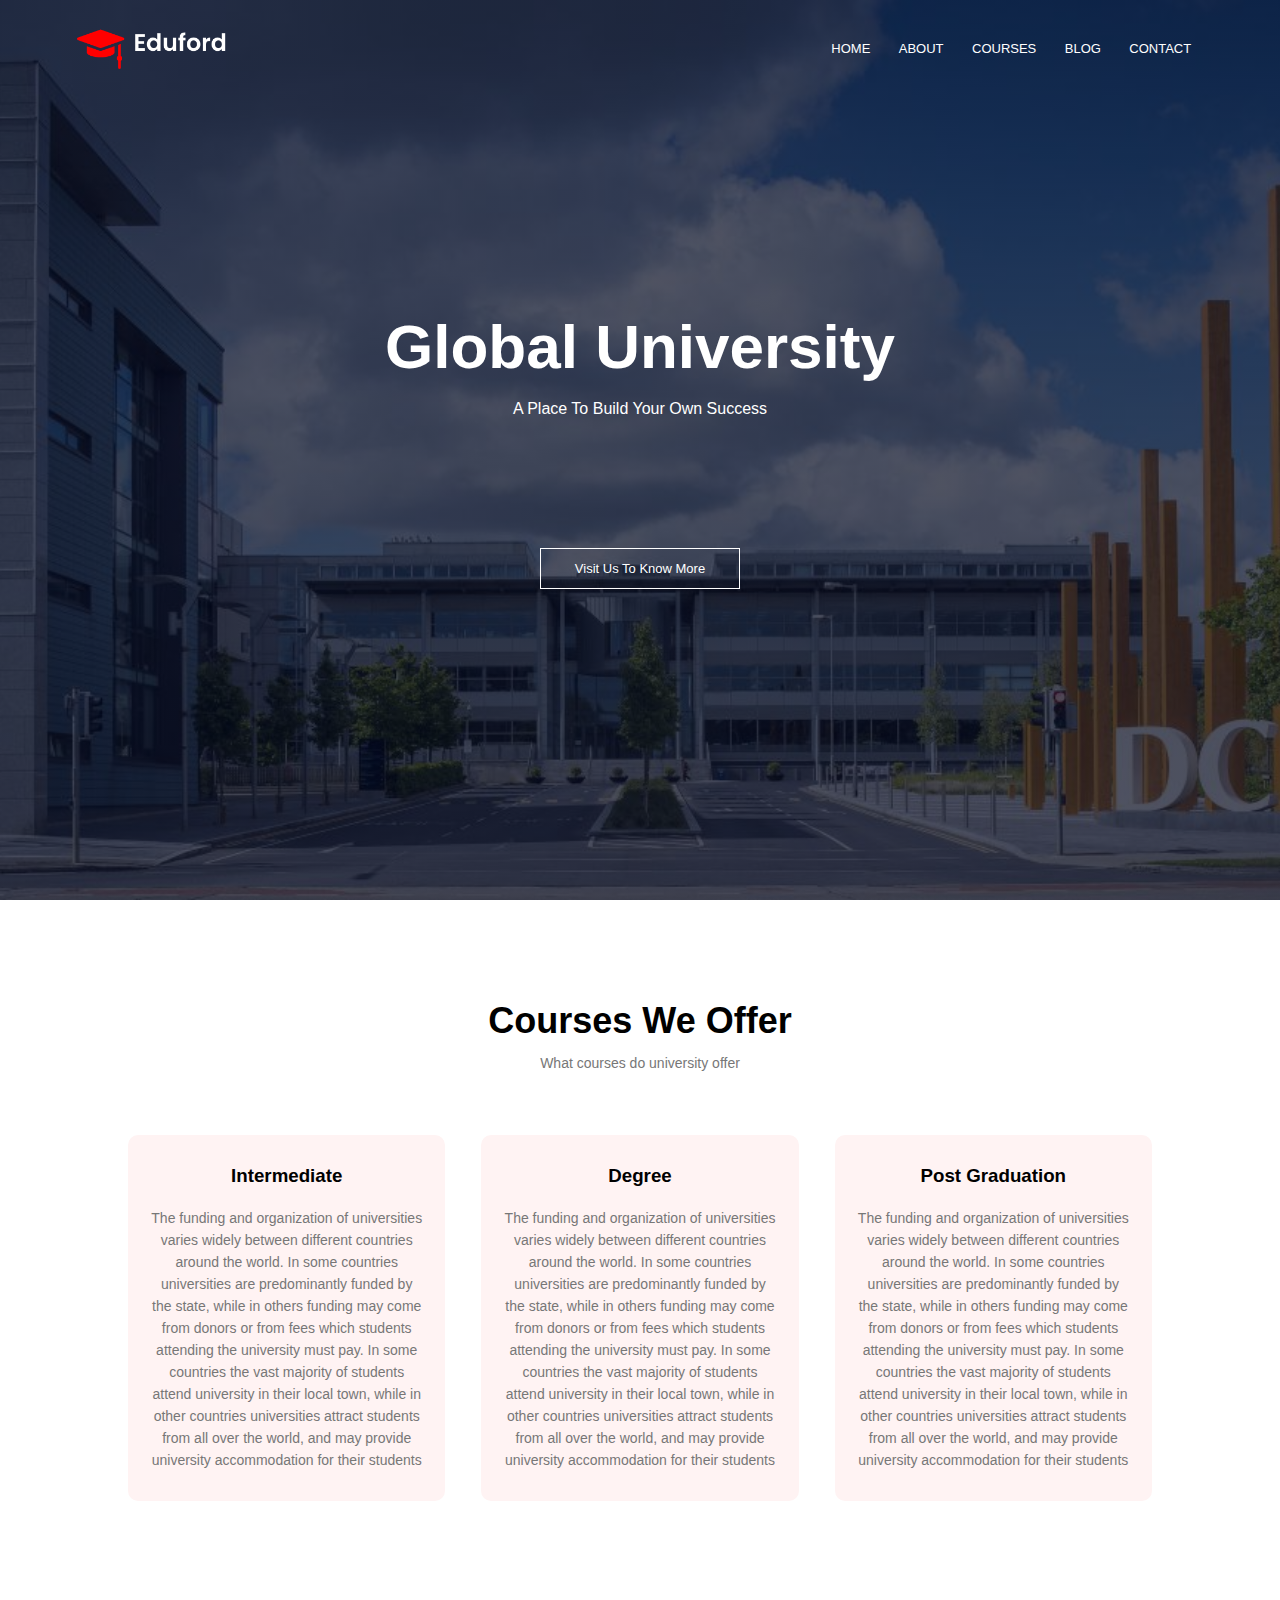
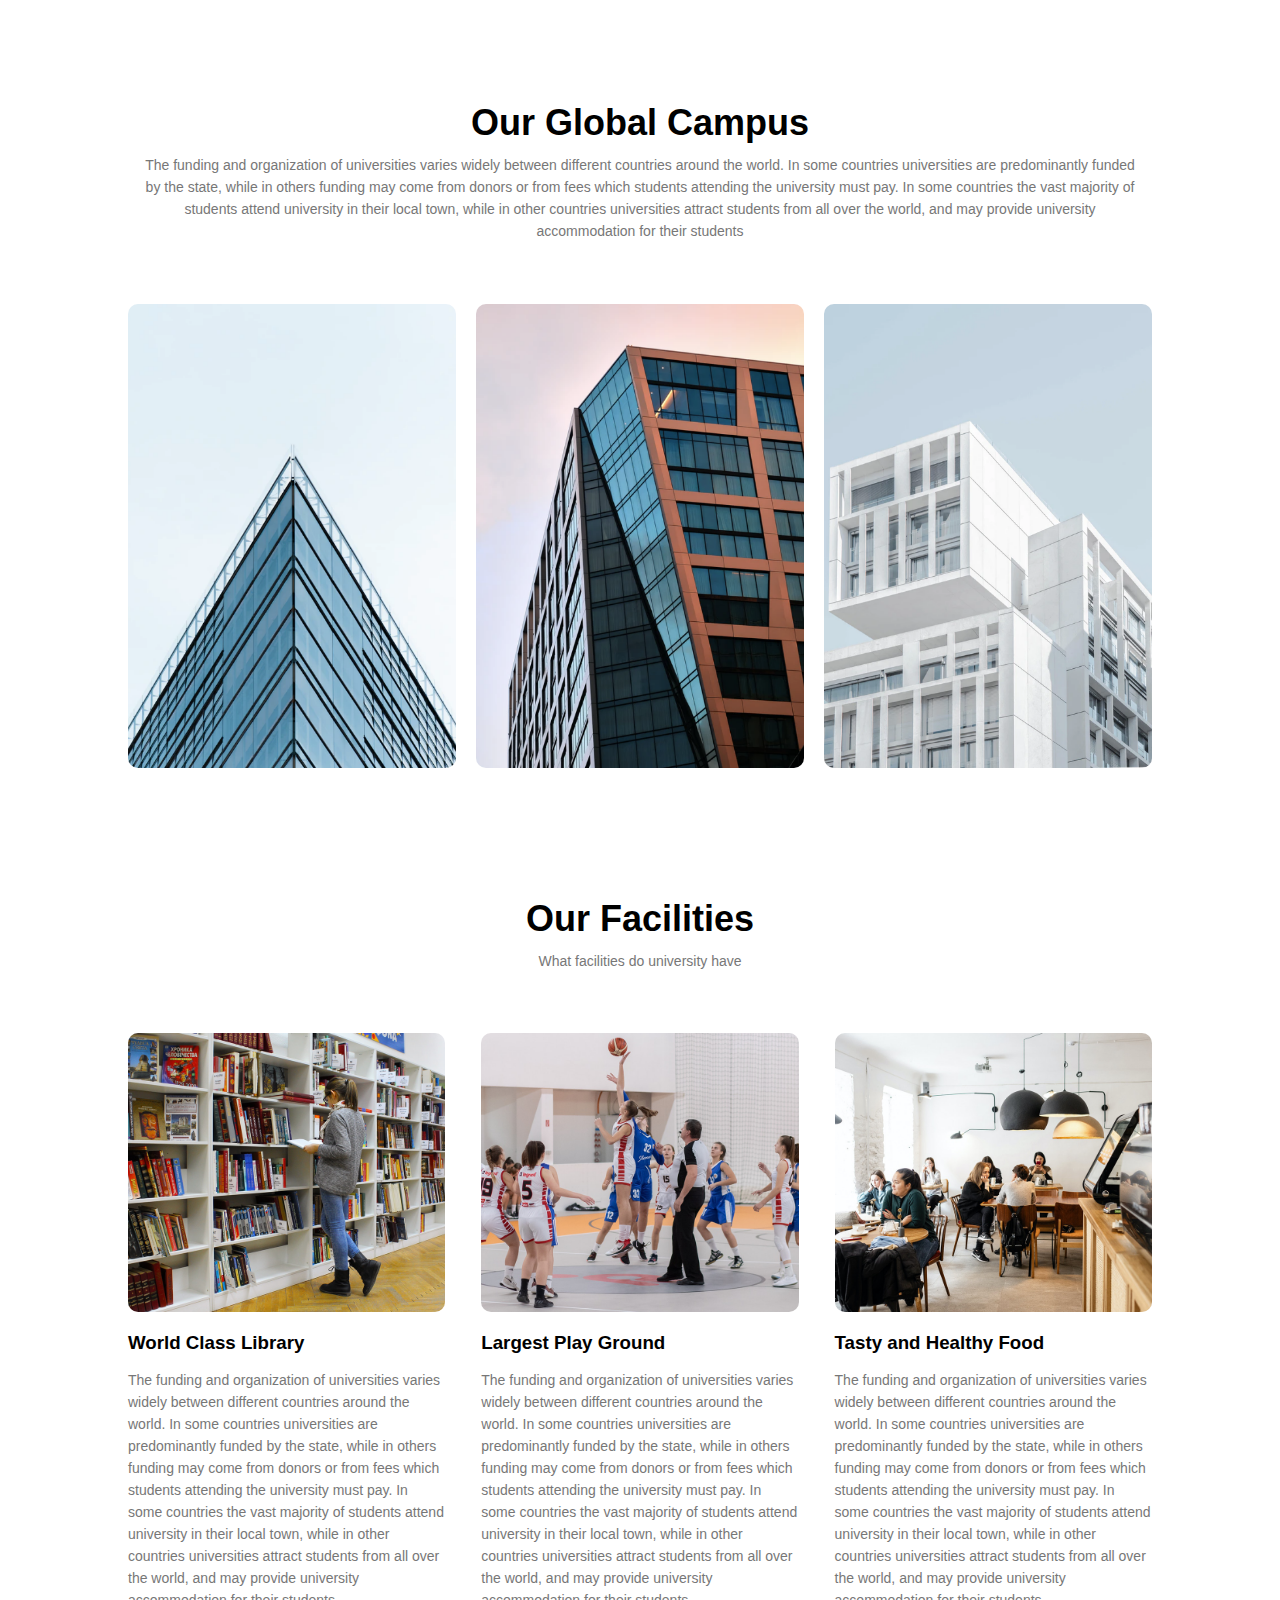
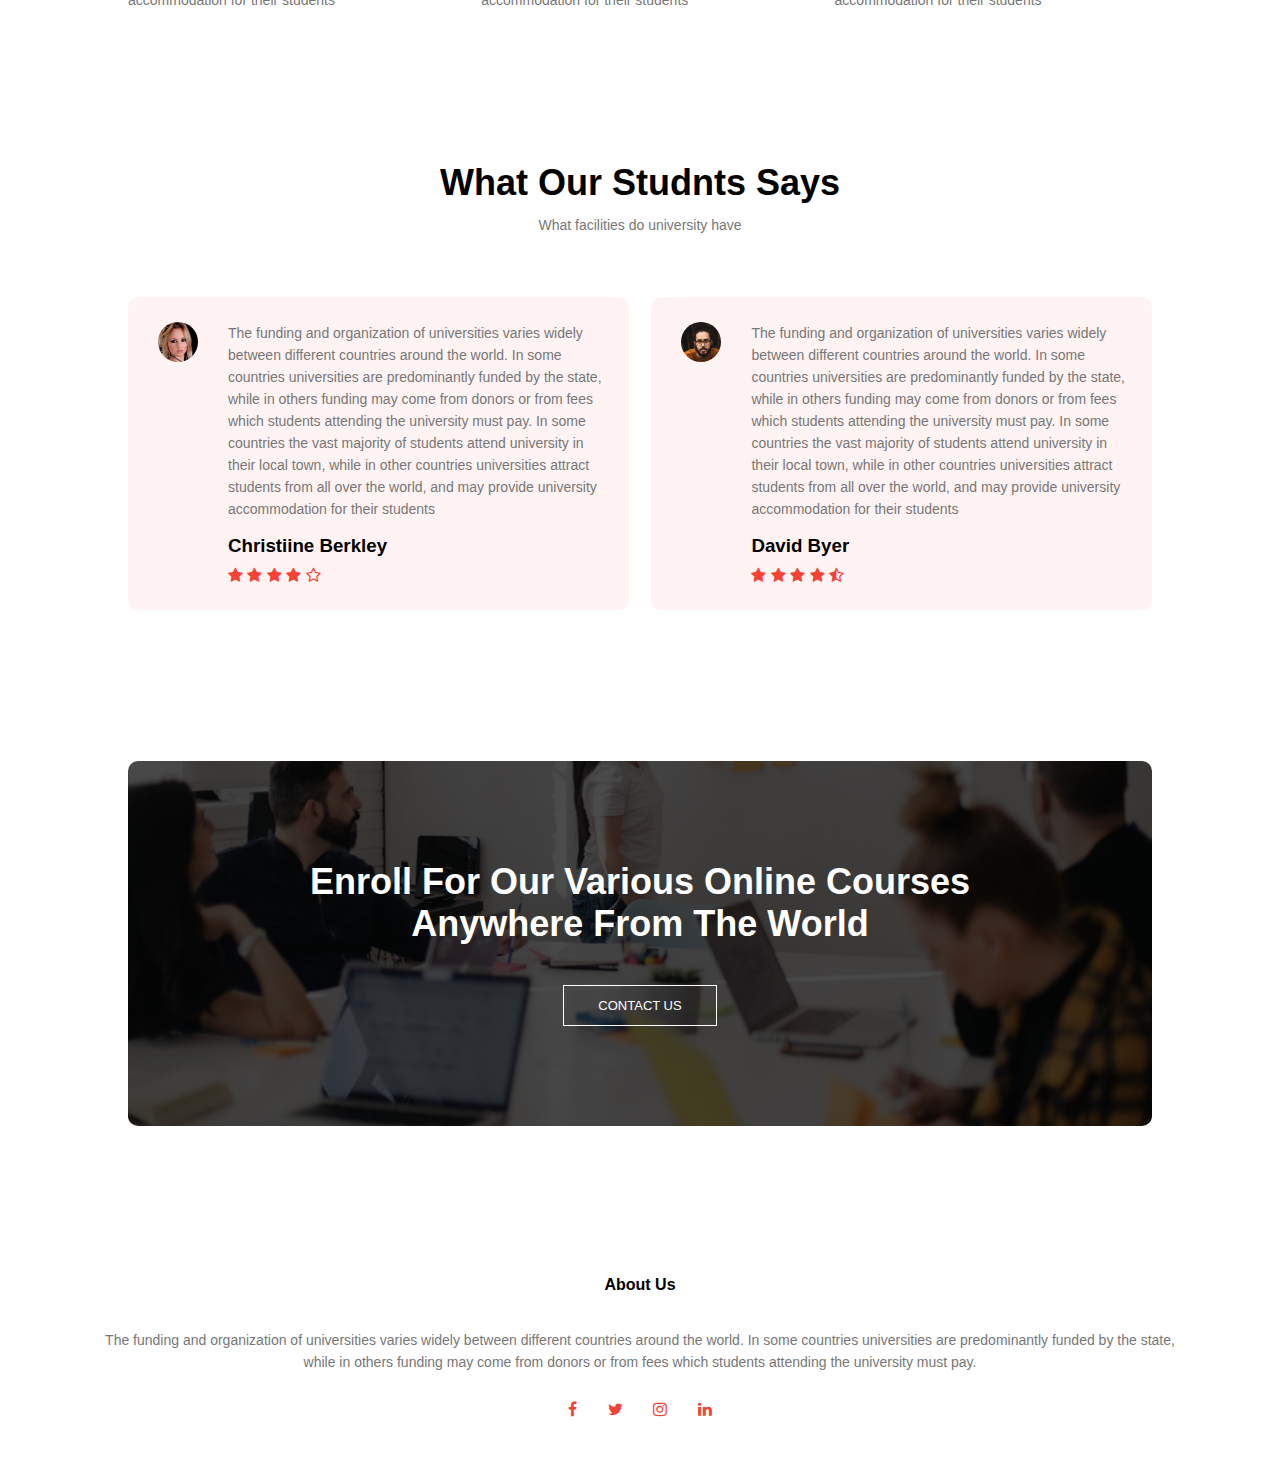
<file: index.html>
<!DOCTYPE html>
<html lang="en">
<head>
    <meta charset="UTF-8">
    <meta http-equiv="X-UA-Compatible" content="IE=edge">
    <meta name="viewport" content="width=device-width, initial-scale=1.0">
    <title> University Website </title>
    <link rel="stylesheet" href="style.css"> 
    <link rel="preconnect" href="https://fonts.googleapis.com">
    <link rel="preconnect" href="https://fonts.gstatic.com" crossorigin>

    <link rel="stylesheet" href="http://stackpath.bootstrapcdn.com/font-awesome/4.7.0/css/font-awesome.min.css">
    
</head>
<body>
    <section class="header">
        <nav> 
            <a href="index.html"><img src="images/logo.png"></a>
            <div class="nav-links">
                <ul>
                    <li><a href="index.html">HOME</a></li>
                    <li><a href="about.html">ABOUT</a></li> 
                    <li><a href="course.html">COURSES</a></li>
                    <li><a href="blog.html">BLOG</a></li>
                    <li><a href="contact.html">CONTACT</a></li>

                </ul>
            </div> 
           
        </nav>
        <div class="text-box">
            <h1>Global University</h1>
            <br> A Place To Build Your Own Success 
        </p>
                                                            
            </p>
             <a href="" class="hero-btn">Visit Us To Know More</a>
        </div> 
        <!-----courses-------->       
    </section>
    <section class="course">
     <h1>Courses We Offer</h1>
     <p>What courses do university offer</p>
     <div class="row">
         <div class="course-col">
             <h3>Intermediate</h3>
             <p>The funding and organization of universities varies widely between different countries around the world. In some countries universities are predominantly funded by the state, while in others funding may come from donors or from fees which students attending the university must pay. In some countries the vast majority of students attend university in their local town, while in other countries universities attract students from all over the world, and may provide university accommodation for their students</p>
     
            </div>
            <div class="course-col">
                <h3>Degree</h3>
            <p>The funding and organization of universities varies widely between different countries around the world. In some countries universities are predominantly funded by the state, while in others funding may come from donors or from fees which students attending the university must pay. In some countries the vast majority of students attend university in their local town, while in other countries universities attract students from all over the world, and may provide university accommodation for their students</p>
            </div>
            <div class="course-col">
                <h3>Post Graduation</h3>
                <p>The funding and organization of universities varies widely between different countries around the world. In some countries universities are predominantly funded by the state, while in others funding may come from donors or from fees which students attending the university must pay. In some countries the vast majority of students attend university in their local town, while in other countries universities attract students from all over the world, and may provide university accommodation for their students</p>
        
               </div>
     </div>
 <!------campus------>
    </section>
    <section class="campus">
        <h1>Our Global Campus</h1>
        <p>The funding and organization of universities varies widely between different countries around the world. In some countries universities are predominantly funded by the state, while in others funding may come from donors or from fees which students attending the university must pay. In some countries the vast majority of students attend university in their local town, while in other countries universities attract students from all over the world, and may provide university accommodation for their students</p>
         
        <div class="row">
            <div class="campus-col">
                <img src="images/london.png">   
                <div class="layer">
                    <h3> LONDON </h3>
                </div>
            </div>

            <div class="campus-col">
                <img src="images/newyork.png">   
                <div class="layer">
                    <h3> NEW YORK </h3>
                </div>
            </div>

            <div class="campus-col">
                <img src="images/washington.png">   
                <div class="layer">
                    <h3> WASINGTON </h3>
                </div>
            </div>
           
        </div>
    </section>  

    <!------facilities------->

    <section class="facilities">
        <h1>Our Facilities</h1>
        <p> What facilities do university have</p>
        <div class="row">
            <div class="facilities-col">
                <img src="images/library.png">
                <h3>World Class Library</h3>
                <p>The funding and organization of universities varies widely between different countries around the world. In some countries universities are predominantly funded by the state, while in others funding may come from donors or from fees which students attending the university must pay. In some countries the vast majority of students attend university in their local town, while in other countries universities attract students from all over the world, and may provide university accommodation for their students  </p>
            </div>
            <div class="facilities-col">
                <img src="images/basketball.png">
                <h3>Largest Play Ground</h3>
                <p>The funding and organization of universities varies widely between different countries around the world. In some countries universities are predominantly funded by the state, while in others funding may come from donors or from fees which students attending the university must pay. In some countries the vast majority of students attend university in their local town, while in other countries universities attract students from all over the world, and may provide university accommodation for their students  </p>
            </div>
            <div class="facilities-col">
                <img src="images/cafeteria.png">
                <h3>Tasty and Healthy Food</h3>
                <p>The funding and organization of universities varies widely between different countries around the world. In some countries universities are predominantly funded by the state, while in others funding may come from donors or from fees which students attending the university must pay. In some countries the vast majority of students attend university in their local town, while in other countries universities attract students from all over the world, and may provide university accommodation for their students  </p>
            </div>
        </div>

     </section>

 <!----tesimonials----->

   <section class="testimonials">
    <h1>What Our Studnts Says</h1>
    <p> What facilities do university have</p>
    <div class="row">
        <div class="testimonial-col">
            <img src="images/user1.jpg">
            <div>  
            <p>The funding and organization of universities varies widely between different countries around the world. In some countries universities are predominantly funded by the state, while in others funding may come from donors or from fees which students attending the university must pay. In some countries the vast majority of students attend university in their local town, while in other countries universities attract students from all over the world, and may provide university accommodation for their students  </p>
            <h3>Christiine Berkley</h3>
            <i class="fa fa-star"></i>
            <i class="fa fa-star"></i>
            <i class="fa fa-star"></i>
            <i class="fa fa-star"></i>
            <i class="fa fa-star-o"></i>
        
        </div>
    </div>
    <div class="testimonial-col">
         <img src="images/user2.jpg">
            <div>
            <p>The funding and organization of universities varies widely between different countries around the world. In some countries universities are predominantly funded by the state, while in others funding may come from donors or from fees which students attending the university must pay. In some countries the vast majority of students attend university in their local town, while in other countries universities attract students from all over the world, and may provide university accommodation for their students  </p>
            <h3>David Byer</h3>
            <i class="fa fa-star"></i>
            <i class="fa fa-star"></i>
            <i class="fa fa-star"></i>
            <i class="fa fa-star"></i>
            <i class="fa fa-star-half-o"></i>
        
        </div>
      </div> 
    </div>
   </section>


   <!----call TO Action----->

<section class="cta">
    <h1>Enroll For Our Various Online Courses<br>Anywhere From The World </h1>
     <a href=""class="hero-btn">CONTACT US</a>

</section>
<!-----Footer------>
<section class="footer">
    <h4>About Us</h4>
    <p>The funding and organization of universities varies widely between different countries around the world. In some countries universities are predominantly funded by the state,<br> while in others funding may come from donors or from fees which students attending the university must pay. </p>
     <div class="icons">
         <i class="fa fa-facebook"></i>
         <i class="fa fa-twitter"></i>
         <i class="fa fa-instagram"></i>
         <i class="fa fa-linkedin"></i>
     </div>
</section>
     
</body>
</html>
</file>
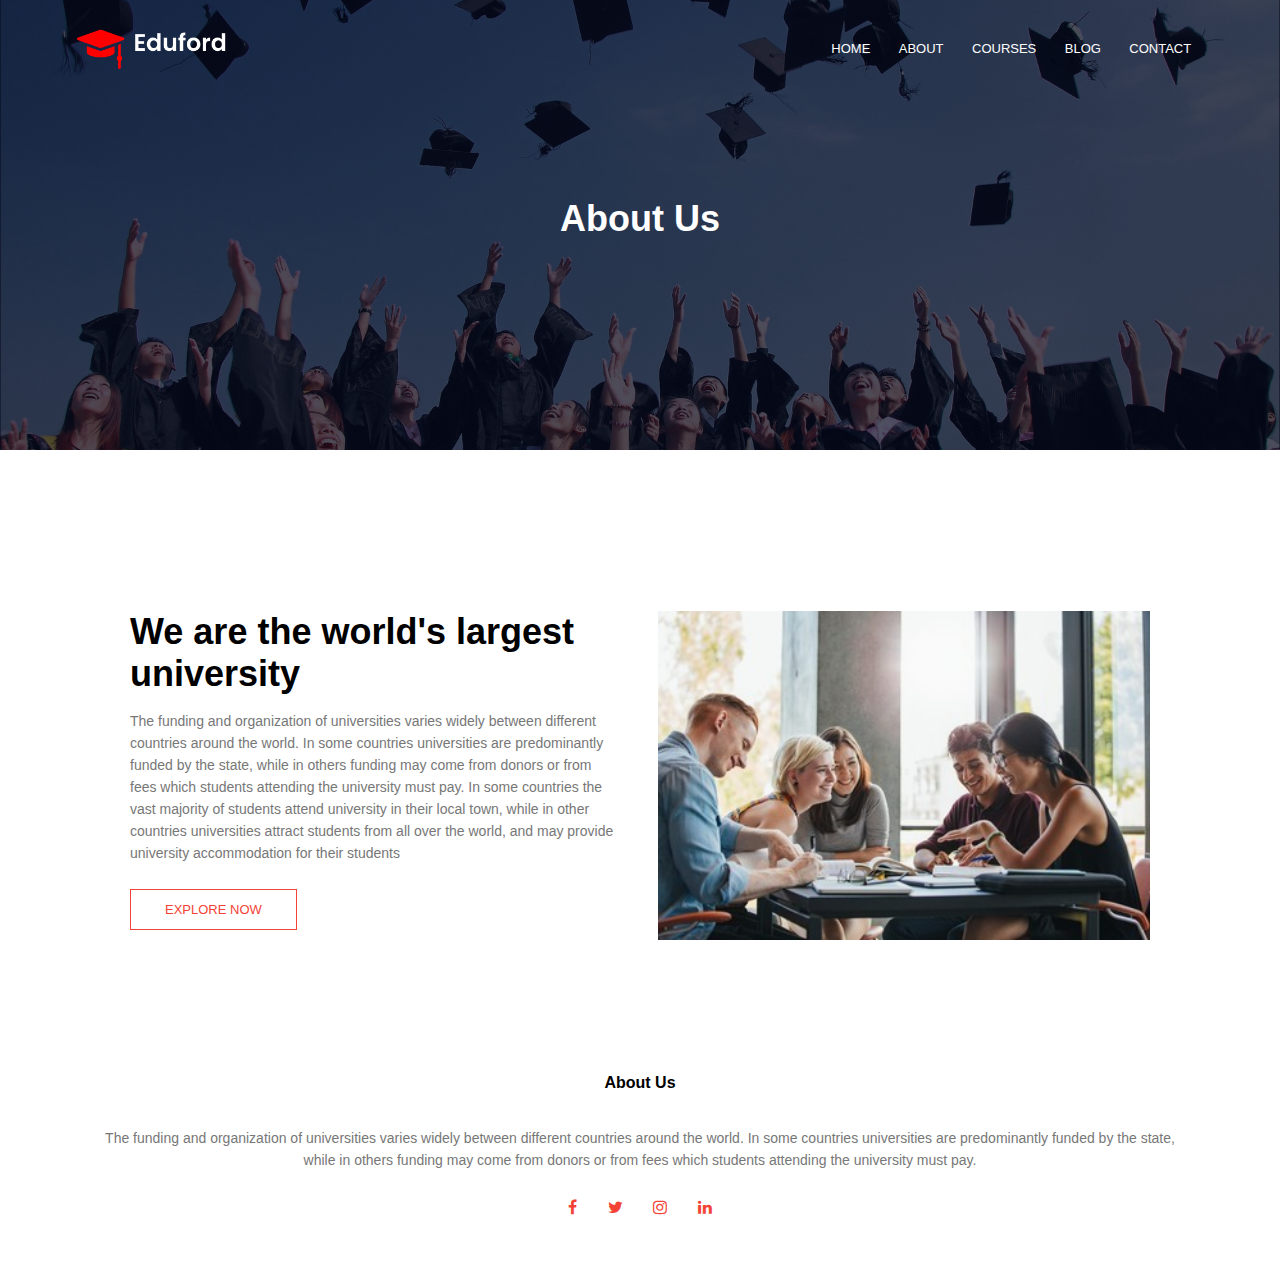
<file: about.html>
<!DOCTYPE html>
<html lang="en">
<head>
    <meta charset="UTF-8">
    <meta http-equiv="X-UA-Compatible" content="IE=edge">
    <meta name="viewport" content="width=device-width, initial-scale=1.0">
    <title> University Website </title>
    <link rel="stylesheet" href="style.css"> 
    <link rel="preconnect" href="https://fonts.googleapis.com">
    <link rel="preconnect" href="https://fonts.gstatic.com" crossorigin>

    <link rel="stylesheet" href="http://stackpath.bootstrapcdn.com/font-awesome/4.7.0/css/font-awesome.min.css">
    
</head>
<body>
    <section class="sub-header">
        <nav> 
            <a href="index.html"><img src="images/logo.png"></a>
            <div class="nav-links">
                <ul>
                    <li><a href="index.html">HOME</a></li>
                    <li><a href="about.html">ABOUT</a></li> 
                    <li><a href="course.html">COURSES</a></li>
                    <li><a href="blog.html">BLOG</a></li>
                    <li><a href="contact.html">CONTACT</a></li>


                </ul>
            </div> 
           
        </nav>
               <h1>About Us</h1>
        </section>

        <!------about us content-->

        <div class="about-us">
            <div class="row">
                <div class="about-col">
                  <h1>We are the world's largest university</h1>
                  <p>The funding and organization of universities varies widely between different countries around the world. In some countries universities are predominantly funded by the state, while in others funding may come from donors or from fees which students attending the university must pay. In some countries the vast majority of students attend university in their local town, while in other countries universities attract students from all over the world, and may provide university accommodation for their students</p>
             <a href=""class="hero-btn red-btn">EXPLORE NOW</a>
            </div>
            <div class="about-col">
                <img src="images/about.jpg">
            </div>
         </div>
        </div>
        </section>

<!-----Footer------>
<section class="footer">
    <h4>About Us</h4>
    <p>The funding and organization of universities varies widely between different countries around the world. In some countries universities are predominantly funded by the state,<br> while in others funding may come from donors or from fees which students attending the university must pay. </p>
     <div class="icons">
         <i class="fa fa-facebook"></i>
         <i class="fa fa-twitter"></i>
         <i class="fa fa-instagram"></i>
         <i class="fa fa-linkedin"></i>
     </div>
</section>
     
</body>
</html>
</file>
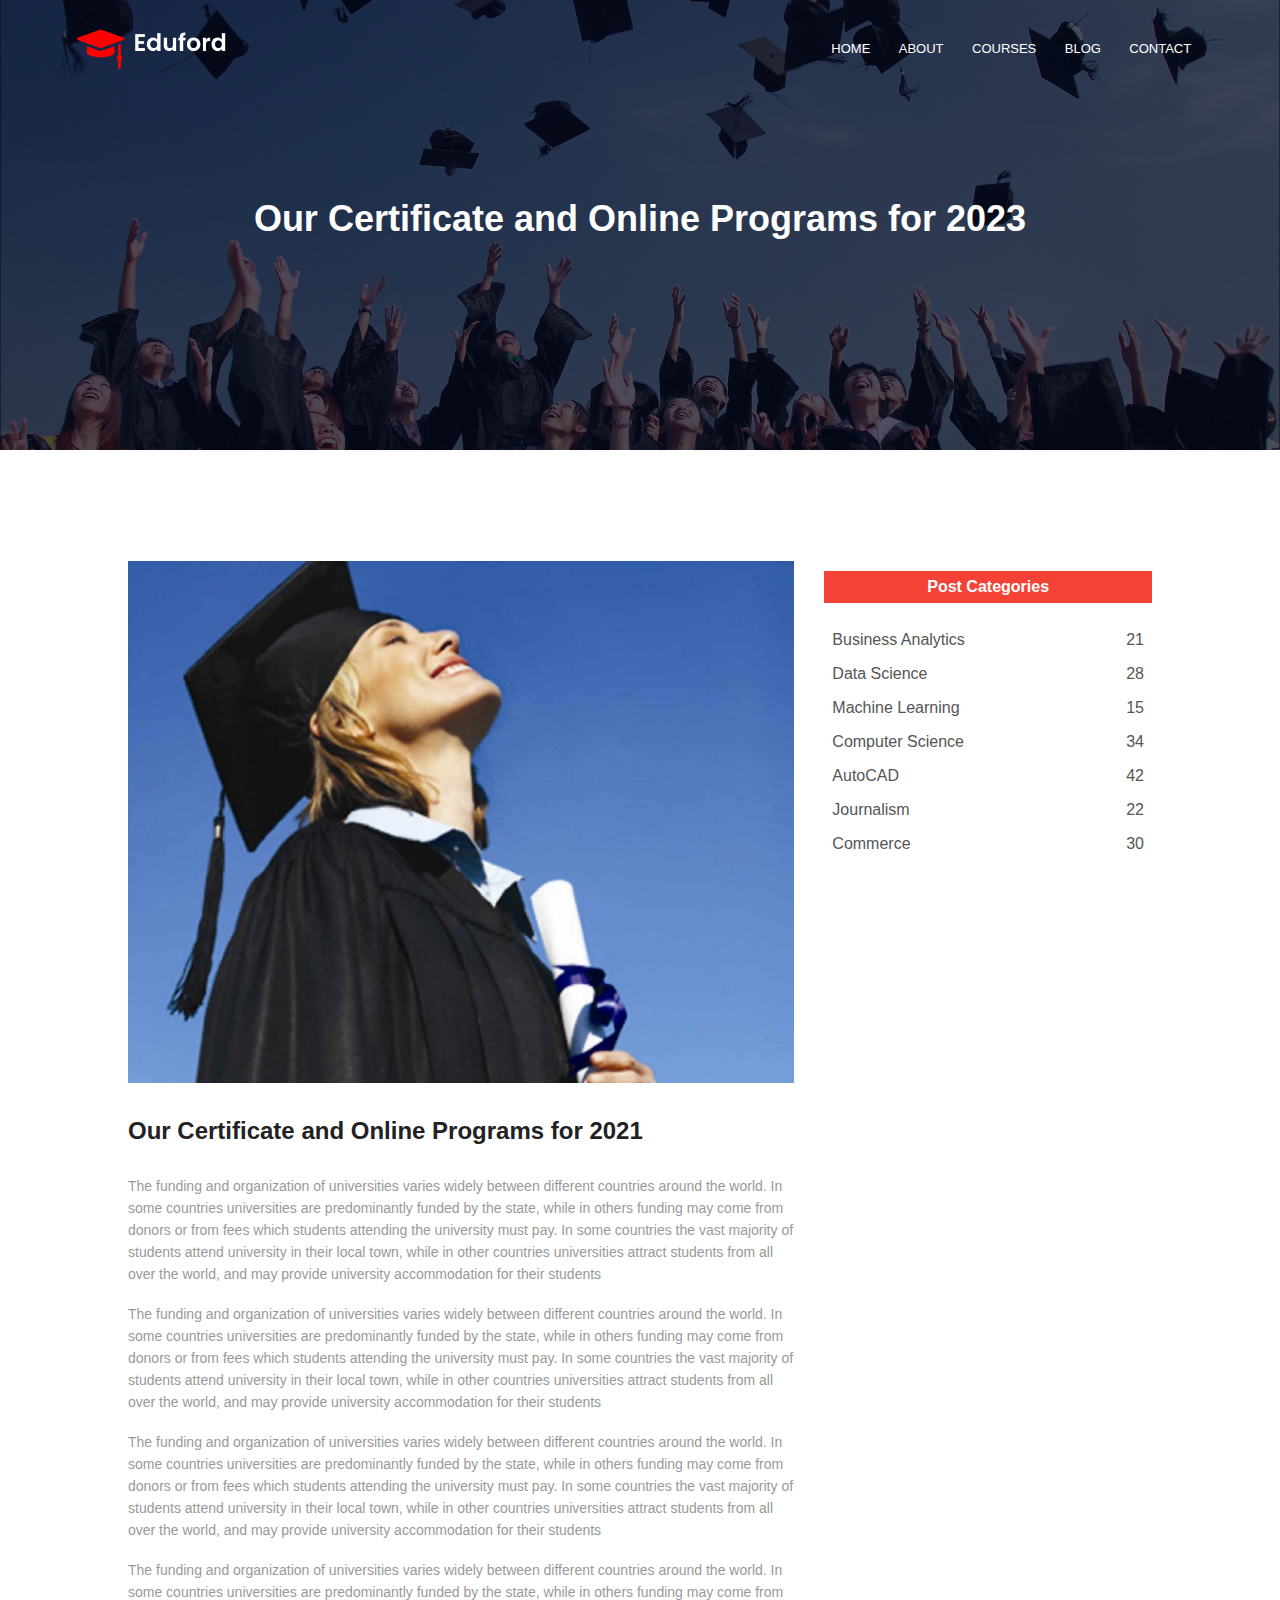
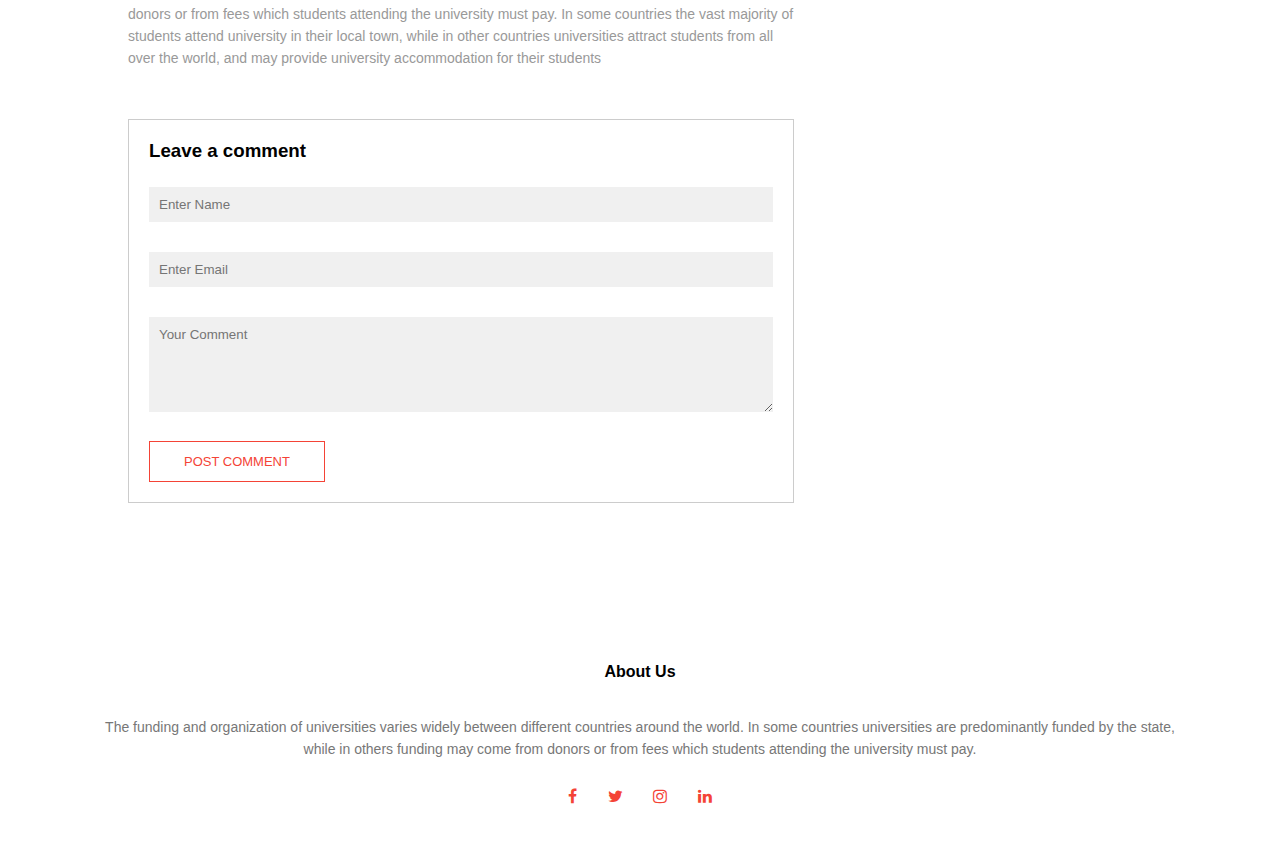
<file: blog.html>
<!DOCTYPE html>
<html lang="en">
<head>
    <meta charset="UTF-8">
    <meta http-equiv="X-UA-Compatible" content="IE=edge">
    <meta name="viewport" content="width=device-width, initial-scale=1.0">
    <title> University Website </title>
    <link rel="stylesheet" href="style.css"> 
    <link rel="preconnect" href="https://fonts.googleapis.com">
    <link rel="preconnect" href="https://fonts.gstatic.com" crossorigin>

    <link rel="stylesheet" href="http://stackpath.bootstrapcdn.com/font-awesome/4.7.0/css/font-awesome.min.css">
    
</head>
<body>
    <section class="sub-header">
        <nav> 
            <a href="index.html"><img src="images/logo.png"></a>
            <div class="nav-links">
                <ul>
                    <li><a href="index.html">HOME</a></li>
                    <li><a href="about.html">ABOUT</a></li> 
                    <li><a href="course.html">COURSES</a></li>
                    <li><a href="blog.html">BLOG</a></li>
                    <li><a href="contact.html">CONTACT</a></li>


                </ul>
            </div> 
           
        </nav>
               <h1>Our Certificate and Online Programs for 2023</h1>
        </section>
<!----blog page content--->
<section class="blog-content">
    <div class="row">
        <div class="blog-left"> 
            <img src="images/certificate.jpg">
            <h2>Our Certificate and Online Programs for 2021</h2>
            <p> The funding and organization of universities varies widely between different countries around the world. In some countries universities are predominantly funded by the state, while in others funding may come from donors or from fees which students attending the university must pay. In some countries the vast majority of students attend university in their local town, while in other countries universities attract students from all over the world, and may provide university accommodation for their students</p>
            <br>
            <p>The funding and organization of universities varies widely between different countries around the world. In some countries universities are predominantly funded by the state, while in others funding may come from donors or from fees which students attending the university must pay. In some countries the vast majority of students attend university in their local town, while in other countries universities attract students from all over the world, and may provide university accommodation for their students</p>
            <br>
            <p>The funding and organization of universities varies widely between different countries around the world. In some countries universities are predominantly funded by the state, while in others funding may come from donors or from fees which students attending the university must pay. In some countries the vast majority of students attend university in their local town, while in other countries universities attract students from all over the world, and may provide university accommodation for their students</p>
            <br> 
            <p>The funding and organization of universities varies widely between different countries around the world. In some countries universities are predominantly funded by the state, while in others funding may come from donors or from fees which students attending the university must pay. In some countries the vast majority of students attend university in their local town, while in other countries universities attract students from all over the world, and may provide university accommodation for their students</p>
        
        <div class="comment-box">

               <h3>Leave a comment</h3>
               <from class="comment-form">
                 <input type="text" placeholder="Enter Name">
                 <input type="text" placeholder="Enter Email">
                 <textarea rows="5" placeholder="Your Comment"></textarea>
                 <button type="submit" class="hero-btn red-btn"> POST COMMENT </button>
               </from>

        </div>
        
        
        
        
        
        
        
        </div>
        <div class="blog-right">
        <h3>Post Categories</h3>
        <div>
            <span>Business Analytics</span>
            <span>21</span>
        </div>

        <div>
            <span>Data Science</span>
            <span>28</span>
        </div>

        <div>
            <span>Machine Learning</span>
            <span>15</span>
        </div>

        <div>
            <span>Computer Science</span>
            <span>34</span>
        </div>

        <div>
            <span>AutoCAD</span>
            <span>42</span>
        </div>
  
        <div>
            <span>Journalism</span>
            <span>22</span>
        </div>

        <div>
            <span>Commerce</span>
            <span>30</span>
        </div>

        
    </div>
</div>
</section>

 

<!-----Footer------>
<section class="footer">
    <h4>About Us</h4>
    <p>The funding and organization of universities varies widely between different countries around the world. In some countries universities are predominantly funded by the state,<br> while in others funding may come from donors or from fees which students attending the university must pay. </p>
     <div class="icons">
         <i class="fa fa-facebook"></i>
         <i class="fa fa-twitter"></i>
         <i class="fa fa-instagram"></i>
         <i class="fa fa-linkedin"></i>
     </div>
</section>
     
</body>
</html>
</file>
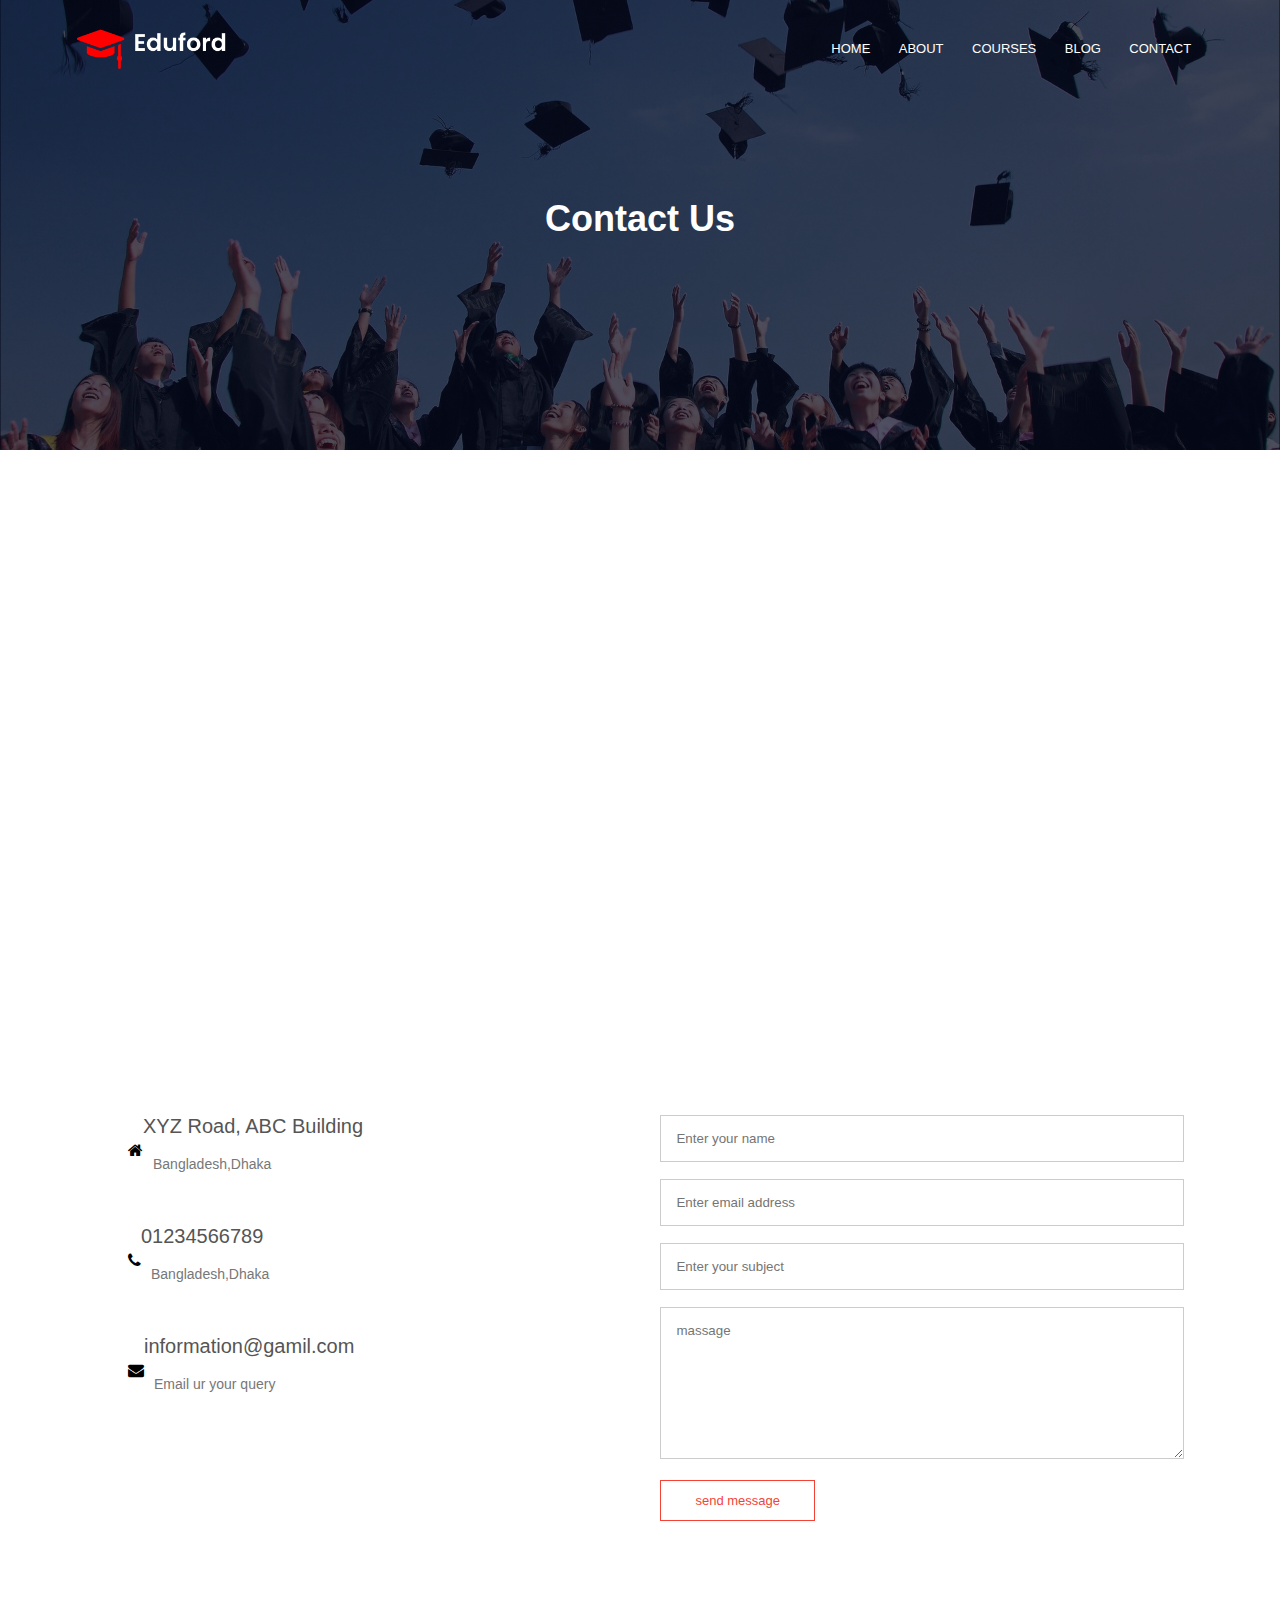
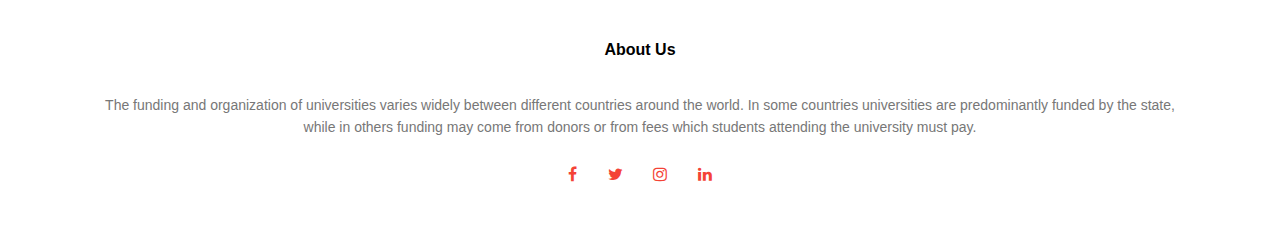
<file: contact.html>
<!DOCTYPE html>
<html lang="en">
<head>
    <meta charset="UTF-8">
    <meta http-equiv="X-UA-Compatible" content="IE=edge">
    <meta name="viewport" content="width=device-width, initial-scale=1.0">
    <title> University Website </title>
    <link rel="stylesheet" href="style.css"> 
    <link rel="preconnect" href="https://fonts.googleapis.com">
    <link rel="preconnect" href="https://fonts.gstatic.com" crossorigin>

    <link rel="stylesheet" href="http://stackpath.bootstrapcdn.com/font-awesome/4.7.0/css/font-awesome.min.css">
    
</head>
<body>
    <section class="sub-header">
        <nav> 
            <a href="index.html"><img src="images/logo.png"></a>
            <div class="nav-links">
                <ul>
                    <li><a href="index.html">HOME</a></li>
                    <li><a href="about.html">ABOUT</a></li> 
                    <li><a href="course.html">COURSES</a></li>
                    <li><a href="blog.html">BLOG</a></li>
                    <li><a href="contact.html">CONTACT</a></li>


                </ul>
            </div> 
           
        </nav>
               <h1>Contact Us</h1>
        </section>
        <!-----contact us------>

        <section class="location">
            <iframe src="https://www.google.com/maps/embed?pb=!1m18!1m12!1m3!1d3649.694587097051!2d90.56412371429855!3d23.82945709167006!2m3!1f0!2f0!3f0!3m2!1i1024!2i768!4f13.1!3m3!1m2!1s0x3755cb0a4c65ef27%3A0xf54f56affbffdc99!2sGreen%20University%20of%20Bangladesh%20Permanent%20Campus!5e0!3m2!1sen!2sbd!4v1630689048976!5m2!1sen!2sbd" width="600" height="450" style="border:0;" allowfullscreen="" loading="lazy"></iframe>
        </section>

    <section class="contact-us">

<div class="row">
 <div class="contact-col">
   
    <div>
        <i class="fa fa-home"></i>
        <span>
            <h5>XYZ Road, ABC Building </h5>
            <p> Bangladesh,Dhaka</p>
        </span>
    </div>  

    <div>
        <i class="fa fa-phone"></i>
        <span>
            <h5> 01234566789 </h5>
            <p> Bangladesh,Dhaka</p>
        </span>
    </div>  

    <div>
        <i class="fa fa-envelope"></i>
        <span>
            <h5>information@gamil.com </h5>
            <p> Email ur your query</p>
        </span>
    </div>  
</div>
 <div class="contact-col">
    <form action="form-handler.php" method="post">
           <input type="text" name="name" placeholder="Enter your name" required>
           <input type="email" name="email" placeholder="Enter email address" required>
           <input type="text" name="subject" placeholder="Enter your subject" required>
           <textarea rows="8" name="message" placeholder="massage" required></textarea>
           <button type="submit" class="hero-btn red-btn">send message</button>

        </form> 
   <div>
       </div>
    </section>
      
<!-----Footer------>
<section class="footer">
    <h4>About Us</h4>
    <p>The funding and organization of universities varies widely between different countries around the world. In some countries universities are predominantly funded by the state,<br> while in others funding may come from donors or from fees which students attending the university must pay. </p>
     <div class="icons">
         <i class="fa fa-facebook"></i>
         <i class="fa fa-twitter"></i>
         <i class="fa fa-instagram"></i>
         <i class="fa fa-linkedin"></i>
     </div>
</section>
     
</body>
</html>
</file>
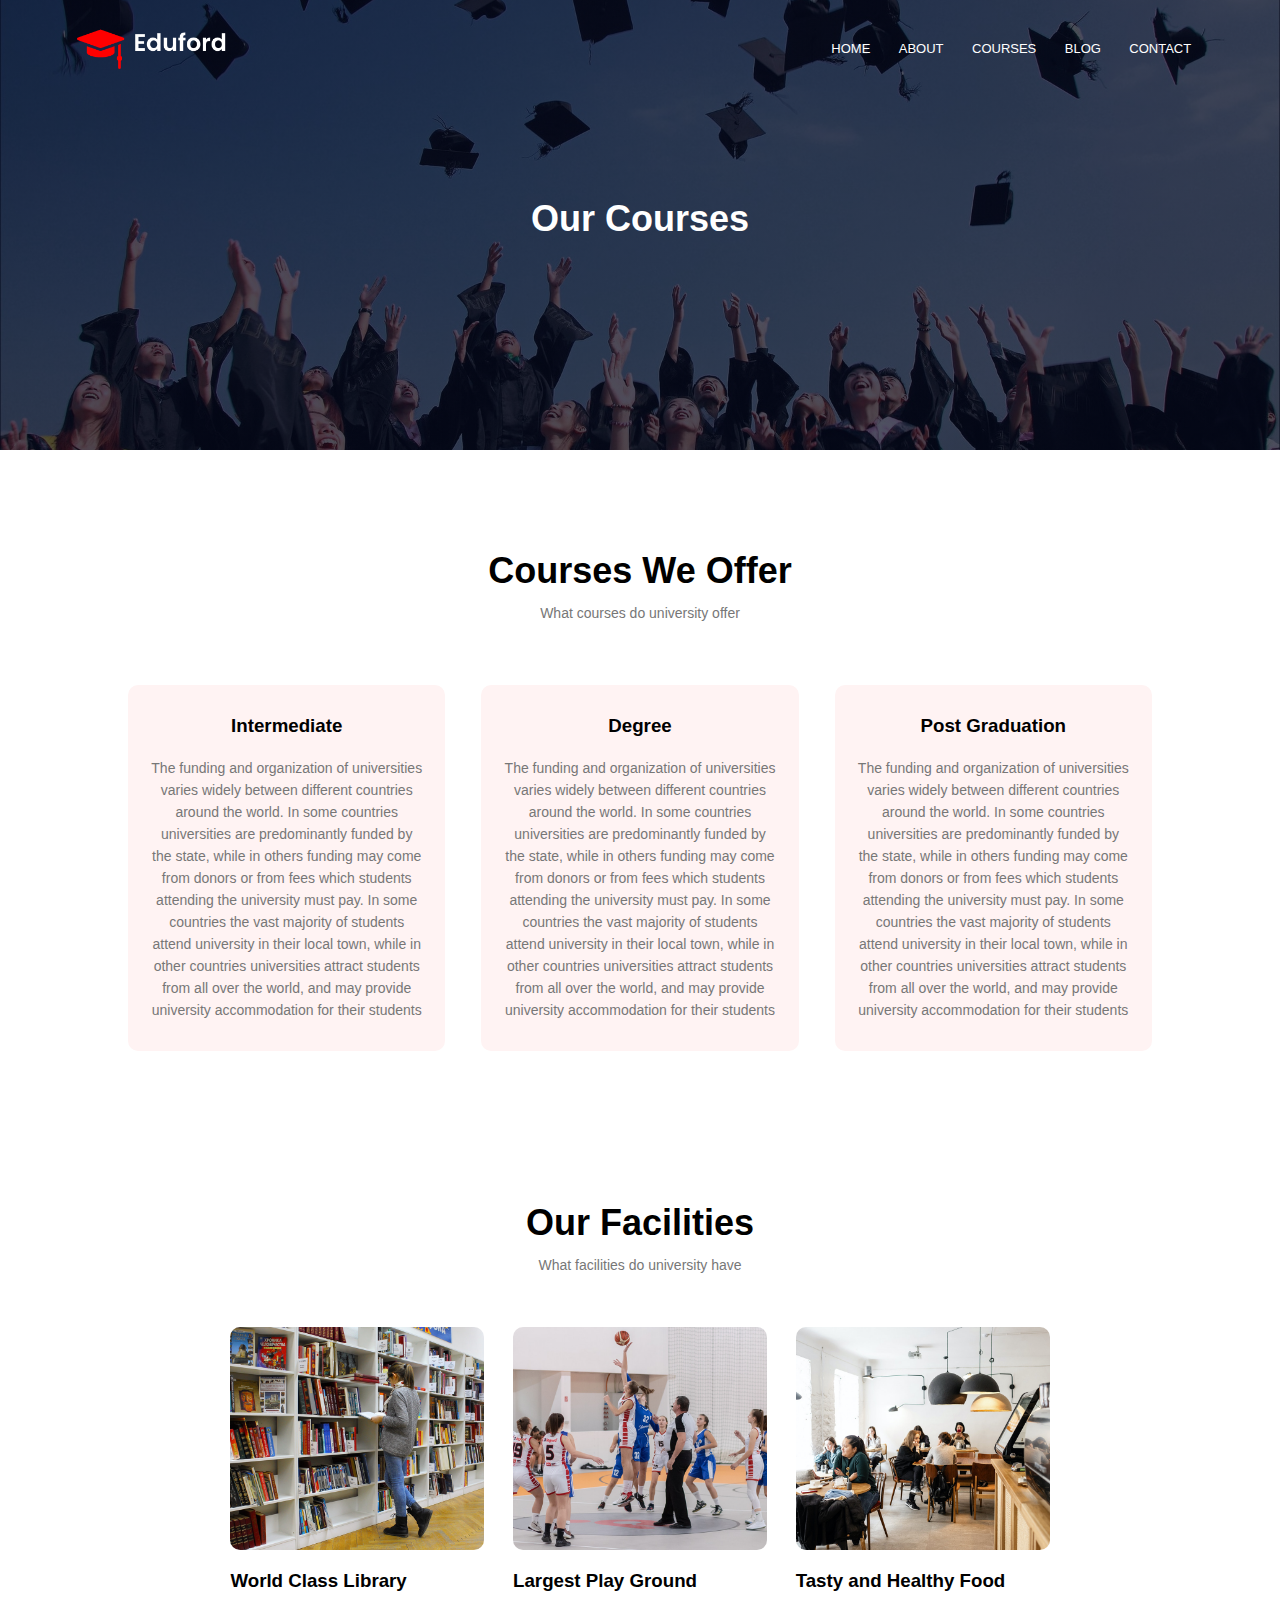
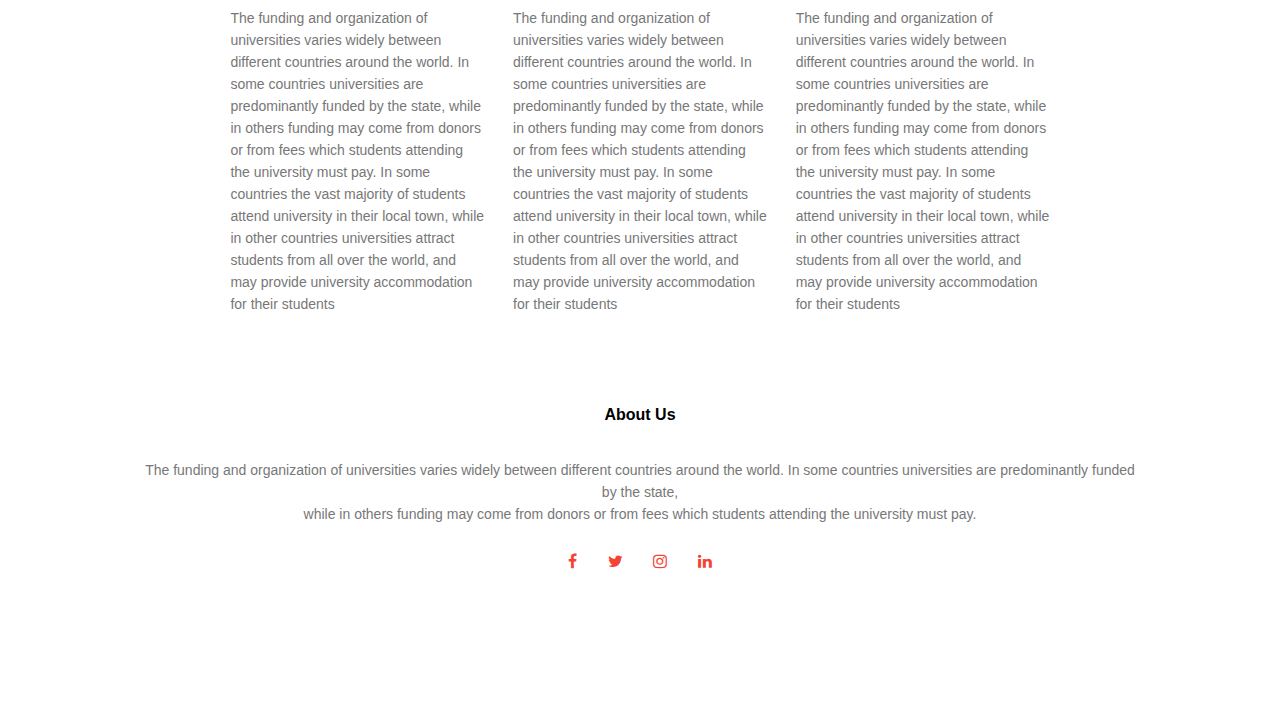
<file: course.html>
<!DOCTYPE html>
<html lang="en">
<head>
    <meta charset="UTF-8">
    <meta http-equiv="X-UA-Compatible" content="IE=edge">
    <meta name="viewport" content="width=device-width, initial-scale=1.0">
    <title> University Website </title>
    <link rel="stylesheet" href="style.css"> 
    <link rel="preconnect" href="https://fonts.googleapis.com">
    <link rel="preconnect" href="https://fonts.gstatic.com" crossorigin>

    <link rel="stylesheet" href="http://stackpath.bootstrapcdn.com/font-awesome/4.7.0/css/font-awesome.min.css">
    
</head>
<body>
    <section class="sub-header">
        <nav> 
            <a href="index.html"><img src="images/logo.png"></a>
            <div class="nav-links">
                <ul>
                    <li><a href="index.html">HOME</a></li>
                    <li><a href="about.html">ABOUT</a></li> 
                    <li><a href="course.html">COURSES</a></li>
                    <li><a href="blog.html">BLOG</a></li>
                    <li><a href="contact.html">CONTACT</a></li>


                </ul>
            </div> 
           
        </nav>
               <h1>Our Courses</h1>
        </section>
 <!--------course----->
</section>
<section class="course">
 <h1>Courses We Offer</h1>
 <p>What courses do university offer</p>
 <div class="row">
     <div class="course-col">
         <h3>Intermediate</h3>
         <p>The funding and organization of universities varies widely between different countries around the world. In some countries universities are predominantly funded by the state, while in others funding may come from donors or from fees which students attending the university must pay. In some countries the vast majority of students attend university in their local town, while in other countries universities attract students from all over the world, and may provide university accommodation for their students</p>
 
        </div>
        <div class="course-col">
            <h3>Degree</h3>
        <p>The funding and organization of universities varies widely between different countries around the world. In some countries universities are predominantly funded by the state, while in others funding may come from donors or from fees which students attending the university must pay. In some countries the vast majority of students attend university in their local town, while in other countries universities attract students from all over the world, and may provide university accommodation for their students</p>
        </div>
        <div class="course-col">
            <h3>Post Graduation</h3>
            <p>The funding and organization of universities varies widely between different countries around the world. In some countries universities are predominantly funded by the state, while in others funding may come from donors or from fees which students attending the university must pay. In some countries the vast majority of students attend university in their local town, while in other countries universities attract students from all over the world, and may provide university accommodation for their students</p>
    
           </div>
 </div>
 <!----facilities------>
  
 <section class="facilities">
    <h1>Our Facilities</h1>
    <p> What facilities do university have</p>
    <div class="row">
        <div class="facilities-col">
            <img src="images/library.png">
            <h3>World Class Library</h3>
            <p>The funding and organization of universities varies widely between different countries around the world. In some countries universities are predominantly funded by the state, while in others funding may come from donors or from fees which students attending the university must pay. In some countries the vast majority of students attend university in their local town, while in other countries universities attract students from all over the world, and may provide university accommodation for their students  </p>
        </div>
        <div class="facilities-col">
            <img src="images/basketball.png">
            <h3>Largest Play Ground</h3>
            <p>The funding and organization of universities varies widely between different countries around the world. In some countries universities are predominantly funded by the state, while in others funding may come from donors or from fees which students attending the university must pay. In some countries the vast majority of students attend university in their local town, while in other countries universities attract students from all over the world, and may provide university accommodation for their students  </p>
        </div>
        <div class="facilities-col">
            <img src="images/cafeteria.png">
            <h3>Tasty and Healthy Food</h3>
            <p>The funding and organization of universities varies widely between different countries around the world. In some countries universities are predominantly funded by the state, while in others funding may come from donors or from fees which students attending the university must pay. In some countries the vast majority of students attend university in their local town, while in other countries universities attract students from all over the world, and may provide university accommodation for their students  </p>
        </div>
    </div>

 </section>




<!-----Footer------>
<section class="footer">
    <h4>About Us</h4>
    <p>The funding and organization of universities varies widely between different countries around the world. In some countries universities are predominantly funded by the state,<br> while in others funding may come from donors or from fees which students attending the university must pay. </p>
     <div class="icons">
         <i class="fa fa-facebook"></i>
         <i class="fa fa-twitter"></i>
         <i class="fa fa-instagram"></i>
         <i class="fa fa-linkedin"></i>
     </div>
</section>
     
</body>
</html>
</file>
<file: style.css>
*{
    margin: 0;
    padding: 0;
    font-family: 'Prompt', sans-serif;
}
.header{
    min-height: 100vh;
    width: 100%;
    background-image: linear-gradient(rgba(4,9,30,0.7),rgba(4,9,30,0.7)),url(images/banner.png );
    background-position: center;
    background-size: cover;
    position: relative;
}
nav{
    display: flex;
    padding: 2% 6%;
    justify-content: space-between;
    align-items: center;
}
nav img {
    width: 150px;
}
.nav-links ul li{
    list-style:none;
    display: inline-block;
    padding: 8px 12px;
    position: relative;
}
.nav-links ul li a{
    color: white;
    text-decoration: none;
    font-size: 13px;
}
.nav-links ul li::after{
     content: '';
     width: 0%;
     height: 2px;
     background:#f44336;
     display:block;
     margin: auto;
     transition: 0.5s;
 }
 .nav-links ul li:hover::after{
     width: 100%;
 }
 .text-box{
     width: 90%;
     color: #fff;
     position:absolute;
     top: 50%;
     left:50% ;
     transform:translate(-50%,-50%);
     text-align: center;
 }
 .text-box h1{
      font-size:  62px;
 }
 .text-box p{
     margin:10px 0  40px;
     font-size: 14px;
     color:#fff;

 }
 .hero-btn{
     display: inline-block;
     text-decoration: none;
     color: white;
     border: 1px solid #fff;
     padding: 12px 34px;
     font-size: 13px;
     background:transparent;
     position: relative;
     cursor: pointer; 
 }
 .hero-btn:hover{
     border: 1px solid #f44336;
     background: #f44336;
     transition: 1s;
 }
 @media(max-width:700px){
     .text-box h1{
         font-size: 20px;
     }
     .nav-links{
         position:absolute;
         background: #f44336;
         height: 100vh;
         width: 200px;
         top:0;
         right: 0;
         text-align: left;
         z-index: 2; 
     }
 }
 
 .course{
     width: 80%;
     margin: auto;
     text-align: center;
     padding: 100px;   
 }
 h1{
     font-size: 36px;
     font-weight: 600;
 }
 p{
     color: #777;
     font-size: 14px;
     font-weight: 300;
     line-height: 22px;
     padding: 10px;
 }
 .row{
     margin-top: 5%;
     display: flex;
     justify-content: space-between;
 }
 .course-col{
     flex-basis: 31%;
     background: #fff3f3;
     border-radius: 10px;
    margin-bottom: 5%;
    padding: 20px 12px;
    box-sizing: border-box;
    transition: 0.5s;
    }
h3{
    text-align: center;
    font-weight: 600;
    margin: 10px 0;
}
.course-col:hover{
    box-shadow: 0 0 20px 0px rgba(0,0,0,0.2); 
}
.campus{
    width: 80%;
    margin: auto;
    text-align: center;
    padding-top:  50px;
}
.campus-col{

      flex-basis: 32%;
     border-radius: 10px;
     margin-bottom: 30px;
     position:relative;
     overflow:hidden;
}
.campus-col img{
    width: 100%;
    display: block;
}
.layer{
    background:transparent);
    height: 100%;
    width: 100%;
    position: absolute;
    top: 0;
    left: 0;
    transition:o.5s;
}
.layer:hover{
    background:  rgba(226,0,0,0.7);;
}
.layer h3{
     width: 100%;
     font-weight: 500;
     color: #fff;
     font-size: 26px;
     bottom: 0;
     left: 50%;
     transform: translate(-50%);
     position:absolute;
     opacity: 0;
     transition:0.5s;
}
.layer:hover h3{
    bottom: 49%;
    opacity: 1;

}

.facilities{
    width: 80%;
    margin: auto;
    text-align: center;
    padding-top: 100px;
}

.facilities-col{
    flex-basis: 31%;
    border-radius: 10px;
    margin-bottom: 5%;
    text-align: left;

}
.facilities-col img{
    width: 100%;
    border-radius: 10px;

}
.facilities-col p{
    padding: 0;
}.facilities-col h3{
    margin-top: 16px;
    margin-bottom: 15px;
    text-align: left;
}

/*----testimonial-----*/

.testimonials{
    width: 80%;
    margin: auto;
    padding-top: 100px;
    text-align: center;
}
.testimonial-col{
    flex-basis: 44%;
    border-radius: 10px;
    margin-bottom: 5%;
    text-align: left;
    background: #fff3f3;
    padding: 25px;
    cursor: pointer;
    display: flex;
}
.testimonial-col img{
    height: 40px;
    margin-left: 5px;
    margin-right: 30px;
    border-radius: 50%;  
} 
.testimonial-col p{
    padding: 0;
}
.testimonial-col h3{
    margin-top: 15px;
    text-align: left;
}
.testimonial-col .fa{
    color: #f44336;
}
 /*------- Call To action--------*/

 .cta{
     margin: 100px auto;
     width: 80%;
     background-image: linear-gradient(rgba(0,0,0,0.7), rgba(0,0,0,0.7)),url(images/banner2.jpg);
     background-position: center;
     background-size: cover;
     border-radius: 10px;
     text-align: center;
     padding:100px 0;
 }
 .cta h1{
     color: #fff;
     margin-bottom: 40px;
     padding: 0;
 }

 /*----footer-----*/

 .footer{
    width: 100%;
    text-align: center;
    padding: 30px 0;
 }
 .footer h4{
     margin-bottom: 25px;
     margin-top: 20px;
     font-weight: 600 ;
 }
 .icons .fa{
     color: #f44336;
     margin: 0 13px;
     cursor: pointer;
     padding: 18px 0;
 }

 /*---------about us page-------*/

 .sub-header{
     height: 50vh;
     width: 100%;
     background-image: linear-gradient(rgba(4,9,30,0.7),rgba(4,9,30,0.7)),url(images/background.jpg);
     background-position: center;
     background-size: cover;
     text-align: center;
     color: #fff;
     }
.sub-header h1{
    margin-top: 100px;
}
.about-us{
    width: 80%;
    margin: auto;
    padding-top: 80px;
    padding-bottom: 50px;
    }
.about-col{
    flex-basis:48%;
    padding: 30px 2px;
}
.about-col img{
    width: 100%;
}
.about-col h1{
    padding-top: 0;
}
.about-col p{
    padding:15px 0 25px;
}
.red-btn{
    border: 1px solid #f44336;
    background: transparent;
    color: #f44336;
}
.red-btn:hover{
    color: #fff;
}

/*-----blog-content------*/

.blog-content{
    width: 80%;
    margin: auto;
    padding: 60px 0;
     
}
.blog-left{
    flex-basis: 65%;
}
.blog-left img{
    width: 100%;
}
.blog-left h2{
    color: #222;
    font-weight: 600;
    margin: 30px 0 ;
}
.blog-left p{
    color: #999;
    padding: 0;
}

.blog-right{
    flex-basis: 32%;
}
.blog-right h3{
    background: #f44336;
    color: #fff;
    padding: 7px 0;
    font-size: 16px;
    margin-bottom: 20px;
}
.blog-right div{
    display: flex;
    align-items: center;
    justify-content: space-between;
    color: #555;
    padding: 8px;
    box-sizing: border-box;
}
.comment-box{
    border: 1px solid #ccc;
    margin: 50px  0;
    padding: 10px 20px;
}

.comment-box h3{
    text-align: left;
}
.comment-form input, .comment-form textarea{
    width: 100%;
    padding: 10px;
    margin: 15px 0;
    box-sizing: border-box;
    border :none;
    outline: none;
    background: #f0f0f0;
}
.comment-form button{
    margin: 10px 0;
}

/*----contact us page------*/

.location{
    width: 80%;
    margin: auto;
    padding: 80px 0;
}
.location iframe{
    width:100%;
}
.contact-us{
    width: 80%;
    margin: auto;
}
.contact-col{
    flex-basis: 48%;
    margin-bottom: 30px;
}
.contact-col div{
    display: flex;
    align-items: center;
    margin-bottom: 40px;
}
.contact-col div.fa{
    font-size: 28px;
    color: #f44336;
    margin:10px;
    margin-right:30px;
}
.contact-col div h5{
    font-size: 20px;
    margin-bottom: 5px;
    color: #555;
    font-weight: 400;
 }
 .contact-col input, .contact-col textarea{
     width: 100%;
     padding: 15px;
     margin-bottom: 17px;
     outline: none;
     border: 1px solid #ccc;
 }
</file>
